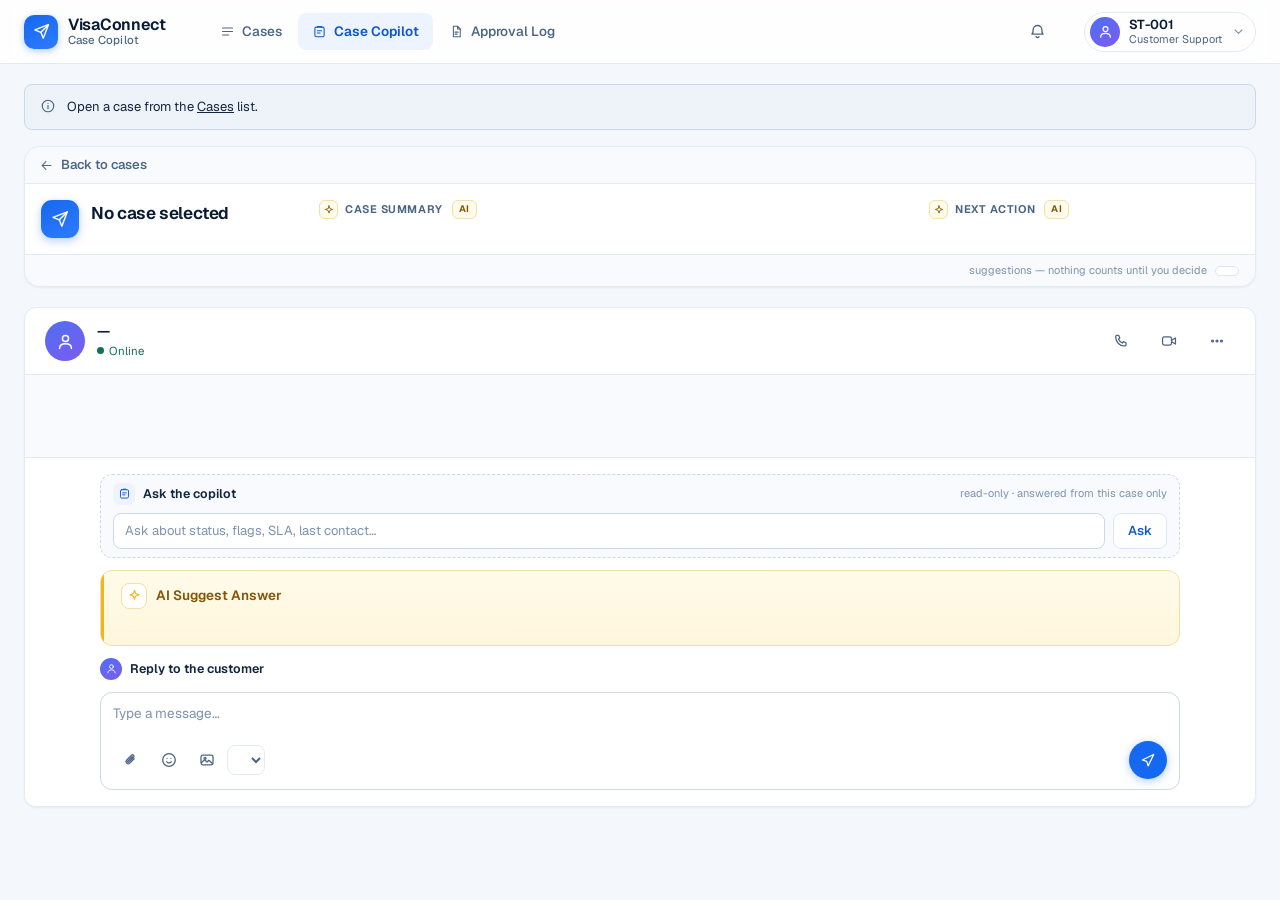
<file: app/case.html>
<!doctype html>
<html lang="en">
<head>
<meta charset="utf-8">
<meta name="viewport" content="width=device-width, initial-scale=1">
<title>Case Copilot · VisaConnect</title>
<meta name="description" content="Work one visa case in one screen: the customer conversation, the AI-suggested reply, and the insights a human should check.">
<link rel="icon" href="data:image/svg+xml,%3Csvg xmlns='http://www.w3.org/2000/svg' viewBox='0 0 24 24'%3E%3Crect width='24' height='24' rx='6' fill='%231568f0'/%3E%3Cpath d='M6 12l12-6-6 12-1.6-6z' fill='none' stroke='white' stroke-width='1.6' stroke-linejoin='round'/%3E%3C/svg%3E">
<link rel="stylesheet" href="styles.css">
</head>
<body>
<a class="skip-link" href="#main">Skip to content</a>
<main class="container wide" id="main">
  <div id="banner"></div>

  <!-- sticky queue bar: work the list without losing your place -->
  <div class="case-bar" id="caseBar" hidden>
    <button class="bar-btn" id="prevCase" type="button" title="Previous case (k)"></button>
    <button class="bar-btn" id="nextCase" type="button" title="Next case (j)"></button>
    <span class="pos" id="casePos">—</span>
    <span class="bar-sep" aria-hidden="true"></span>
    <div class="search bar-jump">
      <label class="sr-only" for="jump">Jump to a case</label>
      <input type="search" id="jump" list="caseIds" placeholder="Jump to case id…" autocomplete="off">
      <datalist id="caseIds"></datalist>
    </div>
    <label class="inline"><input type="checkbox" id="barFlagOnly"> Flagged only</label>
    <div class="spacer"></div>
    <span class="hint bar-hint">k / j for prev / next</span>
  </div>

  <!-- one frame: everything about the case, compact until you open it -->
  <section class="dossier" aria-label="Case information">
    <div class="dos-head">
      <a class="back-link" href="index.html" id="backLink"></a>
      <div class="spacer"></div>
      <div class="dos-sla" id="dosSla"></div>
    </div>

    <div class="dos-main">
      <div class="dos-id" aria-label="Case identity">
        <span class="id-tile" aria-hidden="true" id="idTile"></span>
        <div class="dos-id-text">
          <div class="id-top">
            <span class="id-num" id="cid">—</span>
            <span id="idBadges"></span>
          </div>
          <div class="dos-meta" id="idRows"></div>
        </div>
      </div>

      <!-- AI wrote the summary: blue panel, yellow tag -->
      <div class="dos-block">
        <div class="dos-label">
          <span class="head-tile ai" aria-hidden="true" id="sumIcon"></span>
          Case summary<span class="ai-tag">AI</span>
        </div>
        <p class="dos-text clamp2" id="sumText"></p>
        <div class="hitl-row compact" id="sumActions"></div>
      </div>

      <div class="dos-block">
        <div class="dos-label">
          <span class="head-tile ai" aria-hidden="true" id="recIcon"></span>
          Next action<span class="ai-tag">AI</span>
        </div>
        <p class="dos-text clamp2" id="recText"></p>
        <div class="hitl-row compact" id="recActions"></div>
      </div>
    </div>

    <div class="dos-foot">
      <div class="dos-flags" id="dosFlags"></div>
      <div class="spacer"></div>
      <span class="dos-caveat">suggestions — nothing counts until you decide</span>
      <button class="dos-toggle" id="detailsToggle" type="button" aria-expanded="false" aria-controls="detailsWrap"></button>
    </div>

    <!-- everything that does not fit in the band, in one place, opens downward -->
    <div class="dos-more" id="detailsWrap">
      <div class="dos-more-in">
        <div class="dos-grid">
          <section class="dos-sec">
            <h3>Case fields</h3>
            <div id="detailsPanel"></div>
          </section>
          <section class="dos-sec">
            <h3>Key points to watch</h3>
            <ol class="points" id="watchPoints"></ol>
            <div class="hitl-row" id="watchActions"></div>
          </section>
          <section class="dos-sec">
            <h3>Response time</h3>
            <div class="sla-big" id="slaPct">—</div>
            <div class="sla-cap">against the response target</div>
            <div class="bar"><i id="slaBar" style="width:0%"></i></div>
            <button class="link-btn" id="slaMore" type="button" aria-expanded="false">View details</button>
            <div class="muted" id="slaDetails" hidden style="font-size:12.5px;margin-top:6px"></div>
          </section>
          <section class="dos-sec">
            <h3>Documents</h3>
            <div class="rel-list" id="docList"></div>
          </section>
          <section class="dos-sec">
            <h3>Related records</h3>
            <div class="rel-list" id="relList"></div>
          </section>
        </div>
      </div>
    </div>
  </section>

  <!-- ---------- conversation on the left, the pickup plan on the right ---------- -->
  <div class="case-body" id="caseBody">
  <section class="chat-pane" aria-label="Conversation with the customer">
    <header class="chat-head">
      <span class="avatar" aria-hidden="true" id="custAvatar"></span>
      <div class="chat-who">
        <strong id="chatName">—</strong>
        <span class="online"><i></i>Online</span>
      </div>
      <div class="spacer"></div>
      <button class="icon-btn" type="button" data-demo="Calling" title="Call"></button>
      <button class="icon-btn" type="button" data-demo="Video" title="Video call"></button>
      <button class="icon-btn" type="button" data-demo="More" title="More"></button>
    </header>

    <div class="thread" id="custLog" role="log" aria-live="polite"></div>

    <div class="composer-wrap">
      <!-- read-only assistant: answers about this case, never reaches the customer -->
      <section class="ask-strip" aria-labelledby="chatTitle">
        <div class="ask-head">
          <span class="head-tile" aria-hidden="true" id="askIcon"></span>
          <h2 id="chatTitle">Ask the copilot</h2>
          <span class="ask-hint">read-only · answered from this case only</span>
        </div>
        <div id="chatLog" class="chat-log" hidden></div>
        <div id="chatSuggest" class="chat-suggest"></div>
        <form id="chatForm" class="ask-form">
          <label class="sr-only" for="chatInput">Ask the assistant about this case</label>
          <input id="chatInput" type="search" placeholder="Ask about status, flags, SLA, last contact…" autocomplete="off">
          <button class="btn btn-ask" id="chatSend" type="submit">Ask</button>
        </form>
        <div id="chatStatus" class="sr-only" role="status"></div>
      </section>

      <!-- the AI reply: yellow means a human has not approved it yet -->
      <div class="ai-suggest" id="suggestCard">
        <div class="suggest-head">
          <span class="head-tile" aria-hidden="true" id="suggestIcon"></span>
          <strong>AI Suggest Answer</strong>
          <div class="spacer"></div>
          <span id="confPill"></span>
        </div>
        <div class="suggest-body" id="suggestText"></div>
        <div class="suggest-actions" id="suggestActions"></div>
      </div>

      <div class="reply-label">
        <span class="rl-ico" aria-hidden="true" id="replyIcon"></span>
        <strong id="replyWho">Reply to the customer</strong>
        <span class="hint" id="replyHint"></span>
      </div>

      <form class="composer" id="custForm">
        <label class="sr-only" for="custInput">Write a reply to the customer</label>
        <textarea id="custInput" rows="1" placeholder="Type a message…"></textarea>
        <div class="composer-row">
          <button class="icon-btn" type="button" data-demo="Attachments" title="Attach a file"></button>
          <button class="icon-btn" type="button" data-demo="Emoji" title="Insert emoji"></button>
          <button class="icon-btn" type="button" data-demo="Images" title="Insert image"></button>
          <label class="sr-only" for="custChannel">Reply channel</label>
          <select id="custChannel" title="Channel"></select>
          <div class="spacer"></div>
          <button class="send-btn" id="sendBtn" type="submit" title="Queue reply"></button>
        </div>
      </form>
    </div>
  </section>

  <!-- airport pickup: illustrative plan, real device location or a labelled simulation -->
  <aside class="case-tools" aria-label="Airport pickup">
    <section class="card pickup-card" id="pickupCard" hidden aria-labelledby="pickupTitle">
      <div class="card-head">
        <span class="head-tile" aria-hidden="true" id="pickupIcon"></span>
        <h2 id="pickupTitle">Airport pickup</h2>
        <div class="spacer"></div>
        <span class="loc-chip" id="locChip">location off</span>
      </div>
      <div class="pickup-tools">
        <button class="btn btn-sm" id="locBtn" type="button">Use my location</button>
        <button class="btn btn-sm" id="simBtn" type="button">Simulate walk</button>
      </div>
      <div class="card-body pickup-body">
        <div class="pickup-map" id="pickupMap"></div>
        <div class="pickup-side">
          <div id="pickupSteps"></div>
          <p class="pk-note" id="pickupNote"></p>
        </div>
      </div>
    </section>
  </aside>
  </div>
</main>

<script src="app.js"></script>
<script src="pickup.js"></script>
<script>
renderTopbar("case");

const caseId = new URLSearchParams(location.search).get("case_id");
let CASE = null;
let DRAFT = null;
const decisions = {};            // item key -> "approve" | "edit" | "reject"
const AI_TEXT = {};              // item key -> the AI's original text

/* icons that are injected rather than written in the markup */
$("#backLink").innerHTML = icon("arrowLeft") + "Back to cases";
$("#idTile").innerHTML = icon("plane");
$("#sumIcon").innerHTML = icon("spark");
$("#recIcon").innerHTML = icon("spark");
$("#askIcon").innerHTML = icon("clipboard");
$("#custAvatar").innerHTML = icon("user");
$("#suggestIcon").innerHTML = icon("spark");
$("#sendBtn").innerHTML = icon("send");
$("#replyIcon").innerHTML = icon("user");
$("#pickupIcon").innerHTML = icon("plane");
$("#prevCase").innerHTML = icon("arrowLeft");
$("#nextCase").innerHTML = icon("arrowRight");
$(".bar-jump").insertAdjacentHTML("afterbegin", icon("search"));
$$("[data-demo]").forEach((b) => {
  b.innerHTML = icon(b.dataset.demo === "Calling" ? "phone" : b.dataset.demo === "Video" ? "video"
    : b.dataset.demo === "More" ? "dots" : b.dataset.demo === "Attachments" ? "paperclip"
    : b.dataset.demo === "Emoji" ? "emoji" : "image");
  b.addEventListener("click", () => toast(`${b.dataset.demo} is not part of this demo — nothing was sent.`));
});

const DOC_LABEL = (d) => String(d || "").replace(/_/g, " ");

/* ---------- the band: identity + case summary ---------- */
function renderIdentity(c) {
  $("#cid").textContent = "#" + c.case_id;
  $("#idBadges").innerHTML =
    (c.flag_count ? badge("Needs attention", "warn") : "") +
    (c.has_conflict ? badge("conflict", "bad") : "");
  const rows = [
    `${icon("user")}<span>${esc(c.customer_id)} · ${esc(c.customer_nationality)}</span>`,
    `${icon("plane")}<span>${esc(c.journey_type)} → ${esc(c.destination_country)}</span>`,
  ];
  if (c.transport) {
    rows.push(`${icon("bag")}<span>${esc(c.transport.airport_code)}${c.transport.conflict ? " " + badge("≠ note", "bad") : ""}</span>`);
  }
  rows.push(`${icon("calendar")}<span>${c.days_open} days open · opened ${esc(fmtShort(c.case_created_at))}</span>`);
  $("#idRows").innerHTML = rows.map((h) => `<span class="id-row">${h}</span>`).join("");
}

function pointsHtml(flags) {
  return flags.map((f, i) => `<li>
      <span class="n ${flagKind(f.issue_type)}">${i + 1}</span>
      <span><span class="t">${esc(flagLabel(f.issue_type))}</span>
      <span class="d">${esc(humanizeEvidence(f.issue_type, f.note || f.evidence || ""))}</span></span>
    </li>`).join("");
}

function renderSummary(c, d) {
  $("#sumText").textContent = d.summary || "No summary produced.";
  AI_TEXT.summary = String(d.summary || "");
}

/* the flags at a glance; the full list and its decision live in the expander */
function renderFlagChips(d) {
  const flags = d.flags || [];
  $("#dosFlags").innerHTML = flags.length
    ? flags.map((f) => `<button class="flag-chip" type="button" data-flag="1">${icon("alert")}<span>${esc(flagLabel(f.issue_type))}</span></button>`).join("")
    : `<span class="flag-chip is-clean">${icon("check")}<span>Nothing flagged</span></span>`;
  $$("#dosFlags .flag-chip[data-flag]").forEach((b) => b.addEventListener("click", () => {
    showDetails(true);
    setTimeout(() => $("#watchPoints").scrollIntoView({ behavior: "smooth", block: "center" }), 260);
  }));
}

function renderRelated(c) {
  const contacts = c.contacts || [];
  const received = (c.documents_received || []).length;
  const required = (c.required_documents || []).length;
  const rows = [
    ["message", "Customer Contact History", `${contacts.length} record${contacts.length === 1 ? "" : "s"}`, "thread"],
    ["bag", "Airport Transfer Booking", c.transport ? "1 record" : "none on file", c.transport ? "pickup" : "details"],
    ["file", "Case Documents", `${received} of ${required} received`, "details"],
    ["star", "Reviews", `${(c.reviews || []).length} review${(c.reviews || []).length === 1 ? "" : "s"}`, "details", "warn"],
  ];
  $("#relList").innerHTML = rows.map(([ic, title, sub, target, tone]) =>
    `<button class="rel-row" type="button" data-target="${target}">
      <span class="rel-ico ${tone || ""}" aria-hidden="true">${icon(ic)}</span>
      <span class="rel-text"><strong>${esc(title)}</strong><small>${esc(sub)}</small></span>
      ${icon("chevronRight")}
    </button>`).join("");
  $$("#relList .rel-row").forEach((b) => b.addEventListener("click", () => {
    if (b.dataset.target === "thread") $("#custLog").scrollIntoView({ behavior: "smooth", block: "center" });
    else if (b.dataset.target === "pickup") $("#pickupCard").scrollIntoView({ behavior: "smooth", block: "start" });
    else { showDetails(true); setTimeout(() => $("#detailsPanel").scrollIntoView({ behavior: "smooth", block: "center" }), 260); }
  }));
}

function showDetails(open) {
  const wrap = $("#detailsWrap");
  const btn = $("#detailsToggle");
  wrap.classList.toggle("is-open", open);
  btn.setAttribute("aria-expanded", String(open));
  if (open) {
    btn.innerHTML = `${icon("chevronDown")}Hide case details`;
    wrap.style.maxHeight = wrap.scrollHeight + "px";
    const done = (e) => {
      if (e.propertyName !== "max-height") return;
      wrap.removeEventListener("transitionend", done);
      if (wrap.classList.contains("is-open")) wrap.style.maxHeight = "none";
    };
    wrap.addEventListener("transitionend", done);
  } else {
    const nFields = $("#detailsPanel").querySelectorAll(".field").length;
    const nDocs = (CASE && (CASE.required_documents || []).length) || 0;
    btn.innerHTML =
      `${icon("chevronDown")}See all case details <span class="dos-count">${nFields} fields · ${nDocs} docs</span>`;
    wrap.style.maxHeight = wrap.scrollHeight + "px";  // pin before collapsing
    void wrap.offsetHeight;
    wrap.style.maxHeight = "0px";
  }
  // keep the collapsed panel out of the tab order as well as out of sight
  wrap.inert = !open;
  wrap.setAttribute("aria-hidden", String(!open));
}

function renderDetails(c) {
  const field = (k, v, isList) => {
    const empty = v === "" || v == null || (isList && (!v || v.length === 0));
    const val = isList ? (Array.isArray(v) && v.length ? v.join(", ") : "") : v;
    return `<div class="field"><div class="k">${esc(k)}</div>
      <div class="v ${empty ? "empty" : ""}">${empty ? "blank" : esc(val)}</div></div>`;
  };
  const t = c.transport;
  const received = new Set((c.documents_received || []).map(String));
  $("#detailsPanel").innerHTML =
    `<div class="field-grid">
      ${field("Status", c.current_status)}
      ${field("Owner staff id", c.case_owner_staff_id)}
      ${field("Message language", c.message_language)}
      ${field("Created at", c.case_created_at)}
      ${field("Last customer update", c.last_customer_update_at)}
      ${field("Hours elapsed", c.hours_elapsed)}
      ${field("SLA target (h)", c.sla_target_hours)}
      ${field("Payment status", c.payment_status)}
      ${field("Required documents", c.required_documents, true)}
      ${field("Documents received", c.documents_received, true)}
    </div>
    <div class="divider"></div>
    <div class="field-grid">
      ${field("Itinerary", t ? t.itinerary_value : "")}
      ${field("Internal note", t ? t.internal_note_value : "")}
      ${field("Airport code", t ? t.airport_code : "")}
      ${field("Departure", t ? t.departure_date : "")}
    </div>
    <div class="divider"></div>
    <div class="muted" style="font-size:12.5px">
      ${(c.reviews || []).length
        ? c.reviews.map((r) => `<div style="margin-bottom:6px">${icon("star")} <strong>${r.rating}★</strong>
             <span class="muted">${esc(fmtShort(r.review_at))}</span> — ${esc(r.review_text)}</div>`).join("")
        : "No reviews on file."}
    </div>`;
}

/* ---------- the AI decision rows (approve / edit / reject) ---------- */
function hitl(key, opts) {
  const decided = decisions[key];
  if (decided) {
    const ic = decided === "approve" ? "check" : decided === "edit" ? "pencil" : "x";
    const word = decided === "approve" ? "Approved" : decided === "edit" ? "Edited &amp; saved" : "Rejected";
    return `<span class="decided ${decided}">${icon(ic)}${word} by ${esc(getStaff())}</span>`;
  }
  const btn = (act, cls, [ic, label]) =>
    `<button class="btn ${cls} btn-sm" data-act="${act}" type="button">${icon(ic)}${label}</button>`;
  return btn("approve", "btn-approve", opts.approve) +
    (opts.edit ? btn("edit", "btn-edit", opts.edit) : "") +
    (opts.reject ? btn("reject", "btn-reject", opts.reject) : "") +
    `<div class="spacer"></div><span class="note">${esc(opts.note)}</span>`;
}

const HITL = [
  ["sumActions", "summary", { approve: ["check", "Approve"], edit: ["pencil", "Edit"], reject: ["x", "Reject"], note: "AI wrote this summary — nothing counts until you decide" }],
  ["watchActions", "flags", { approve: ["check", "Acknowledge"], reject: ["x", "Dismiss"], note: "Flagged by the copilot, not by a person" }],
  ["recActions", "recommended_action", { approve: ["check", "Approve"], edit: ["pencil", "Edit"], reject: ["x", "Reject"], note: "Suggestion only" }],
  ["suggestActions", "draft_message", { approve: ["send", "Use this answer"], edit: ["pencil", "Edit"], reject: ["dots", ""], note: "" }],
];

function renderDecisions() {
  for (const [el, item, opts] of HITL) {
    const box = $("#" + el);
    box.dataset.item = item;
    box.innerHTML = hitl(item, opts);
  }
  $$("[data-act]").forEach((b) => b.addEventListener("click", onDecision));
}

async function onDecision(ev) {
  const btn = ev.currentTarget;
  const act = btn.dataset.act;
  const key = btn.closest("[data-item]").dataset.item;
  const aiText = key === "flags" ? JSON.stringify(DRAFT.flags) : String(AI_TEXT[key] ?? "");

  if (act === "approve") {
    if (key === "draft_message") $("#custInput").value = AI_TEXT.draft_message || "";
    await logDecision(key, "approve", aiText, aiText);
    return;
  }
  if (act === "reject") { await logDecision(key, "reject", aiText, null); return; }

  // edit: swap the body for a textarea
  const body = $("#" + ({ summary: "sumText", recommended_action: "recText", draft_message: "suggestText" }[key]));
  const original = body.innerHTML;
  body.classList.add("is-editing");
  body.innerHTML = `<textarea id="editBox" rows="3" style="min-height:0">${esc(aiText)}</textarea>
    <div class="hitl-row">
      <button class="btn btn-primary btn-sm" id="saveEdit" type="button">${icon("check")}Save edit</button>
      <button class="btn btn-sm" id="cancelEdit" type="button">Cancel</button>
    </div>`;
  $("#editBox").focus();
  $("#cancelEdit").addEventListener("click", () => { body.innerHTML = original; body.classList.remove("is-editing"); });
  $("#saveEdit").addEventListener("click", () => {
    const next = $("#editBox").value;
    body.classList.remove("is-editing");
    body.textContent = next;
    AI_TEXT[key] = next;
    logDecision(key, "edit", aiText, next);
  });
}

async function logDecision(key, action, aiText, finalText) {
  try {
    await postApproval({
      case_id: caseId,
      staff_id: getStaff(),
      action,
      ai_output: { item: key, text: aiText },
      final_output: action === "reject" ? { item: key, text: null } : { item: key, text: finalText },
    });
    decisions[key] = action;
    toast(`${key.replace(/_/g, " ")} — ${action}d and logged`);
    renderDecisions();
  } catch (e) {
    toast("Could not log decision: " + e.message);
  }
}

/* ---------- column 3: insights ---------- */
function renderInsights(c, d) {
  $("#watchPoints").innerHTML = d.flags.length
    ? pointsHtml(d.flags)
    : '<li><span class="n">–</span><span class="d">Nothing to watch on this case.</span></li>';

  $("#recText").textContent = d.recommended_action || "No action recommended.";
  AI_TEXT.recommended_action = String(d.recommended_action || "");

  /* SLA leads with the decision — hours over target and when it was due —
     rather than a percentage the reader has to interpret. A case can also run
     past its target without being "breached" (the rule only counts open cases),
     so that state is labelled instead of being rounded into "on time". */
  const contacts = c.contacts || [];
  const late = contacts.filter((x) => !String(x.response_sent_at || "").trim()).length;
  const target = Number(c.sla_target_hours) || 0;
  const elapsed = Number(c.hours_elapsed) || 0;
  const over = Math.round(elapsed - target);
  const started = contacts.map((x) => x.contact_at).filter(Boolean).sort().pop() || c.case_created_at;
  const due = started ? new Date(new Date(started).getTime() + target * 3600 * 1000) : null;

  const state = c.sla_breached ? "breached" : over > 0 ? "over" : "within";
  const tone = state === "breached" ? "bad" : state === "over" ? "warn" : "good";

  $("#slaPct").textContent = over > 0 ? `+${over}h` : `${Math.abs(over)}h`;
  $("#slaPct").className = "sla-big" + (state === "breached" ? " is-bad" : state === "over" ? " is-warn" : "");
  $(".sla-cap").textContent =
    state === "breached" ? `past the ${target}h response target`
    : state === "over" ? `past the ${target}h target — case is not open, so not counted as breached`
    : `left before the ${target}h response target`;
  $("#slaBar").style.width = Math.min(100, target ? Math.round((100 * elapsed) / target) : 0) + "%";
  $("#slaBar").className = state === "within" ? "" : "is-" + tone;

  /* the same reading, condensed into the band so it is visible without opening
     anything: the decision first, then how far through the target we are */
  const pct = Math.min(100, target ? Math.round((100 * elapsed) / target) : 0);
  $("#dosSla").innerHTML =
    `<span class="dos-sla-val is-${state}">${
      state === "breached" ? "SLA breached" : state === "over" ? `+${over}h over` : `${Math.abs(over)}h left`
    }</span><span class="dos-sla-bar"><i class="${state === "within" ? "" : "is-" + tone}" style="width:${pct}%"></i></span>`;
  $("#dosSla").title = `${elapsed}h elapsed against the ${target}h response target`;

  $("#slaDetails").innerHTML =
    (due && !isNaN(due) ? `Response was due <strong>${esc(fmtDay(due.toISOString()))}</strong>.<br>` : "") +
    `${elapsed}h elapsed against a ${target}h response target ` +
    badge(state === "breached" ? "breached" : state === "over" ? "over target, not breached" : "within target", tone) +
    `<br>${late} of ${contacts.length} customer contact${contacts.length === 1 ? "" : "s"} have no reply logged.`;

  const received = new Set((c.documents_received || []).map(String));
  $("#docList").innerHTML = (c.required_documents || []).length
    ? c.required_documents.map((doc) =>
        `<div class="rel-row" style="cursor:default">
          <span class="rel-ico ${received.has(String(doc)) ? "" : "warn"}" aria-hidden="true">${icon("file")}</span>
          <span class="rel-text"><strong>${esc(DOC_LABEL(doc))}</strong>
          <small>${received.has(String(doc)) ? "Received" : "Missing"}</small></span>
        </div>`).join("")
    : '<div class="muted" style="padding:10px;font-size:12.5px">No documents required.</div>';
}

/* ---------- column 2: the thread ---------- */
function renderThread(thread) {
  const log = $("#custLog");
  if (!thread || !thread.length) {
    log.innerHTML = '<div class="chat-empty">No conversation recorded for this case.</div>';
    return;
  }
  let lastDay = "";
  log.innerHTML = thread.map((m) => {
    const day = m.ts ? fmtShort(m.ts) : "";
    const chip = day && day !== lastDay ? (lastDay = day, `<div class="day-chip">${esc(fmtDay(m.ts))}</div>`) : "";
    if (m.kind === "system") {
      return chip + `<div class="msg system"><span class="sysline">— ${esc(m.text)} · ${esc(fmtDate(m.ts))} —</span></div>`;
    }
    const outgoing = m.kind === "staff";
    const meta = [m.channel, fmtDate(m.ts), outgoing ? "queued locally — not sent" : ""].filter(Boolean).join(" · ");
    return chip + `<div class="msg ${outgoing ? "staff" : "customer"}">
        <span class="avatar" aria-hidden="true">${icon("user")}</span>
        <div class="col">
          <div class="bubble">${esc(m.text)}</div>
          <div class="meta">${esc(meta)}</div>
        </div>
      </div>`;
  }).join("");
  log.scrollTop = log.scrollHeight;
}

const CHANNELS = ["Phone", "Email", "Web chat", "LINE", "Office visit"];

async function loadThread() {
  const res = await fetch(`/cases/${encodeURIComponent(caseId)}/customer-messages`);
  if (!res.ok) throw new Error("conversation unavailable (" + res.status + ")");
  const data = await res.json();
  renderThread(data.thread);
}

function initComposer() {
  const sel = $("#custChannel");
  sel.innerHTML = CHANNELS.map((c) => `<option>${esc(c)}</option>`).join("");
  const last = (CASE.contacts || []).slice(-1)[0];
  if (last && last.channel && CHANNELS.includes(last.channel)) sel.value = last.channel;

  const input = $("#custInput");
  input.addEventListener("keydown", (e) => {
    if (e.key === "Enter" && !e.shiftKey) { e.preventDefault(); $("#custForm").requestSubmit(); }
  });

  $("#custForm").addEventListener("submit", async (e) => {
    e.preventDefault();
    const text = input.value.trim();
    if (!text) return;
    const channel = sel.value;
    input.value = "";
    try {
      const res = await fetch(`/cases/${encodeURIComponent(caseId)}/customer-messages`, {
        method: "POST",
        headers: { "Content-Type": "application/json" },
        body: JSON.stringify({ text, channel, staff_id: getStaff() }),
      });
      if (!res.ok) throw new Error("could not queue reply (" + res.status + ")");
      const data = await res.json();
      renderThread(data.thread);
      toast("Reply queued locally — nothing was transmitted");
    } catch (err) {
      toast("Could not queue reply: " + err.message);
    }
  });

  loadThread().catch((err) => {
    $("#custLog").innerHTML = `<div class="chat-empty">${esc(err.message)}</div>`;
  });
}

/* ---------- the read-only case assistant ---------- */
const CHAT = [];
const SUGGESTIONS = [
  "What's the current status?",
  "Any flags or problems?",
  "Is the SLA breached?",
  "What was the last contact and channel?",
  "Who owns this case?",
];

function renderSuggestions() {
  $("#chatSuggest").innerHTML = SUGGESTIONS
    .map((s) => `<button type="button" class="chip" data-q="${esc(s)}">${esc(s)}</button>`).join("");
  $$("#chatSuggest .chip").forEach((b) =>
    b.addEventListener("click", () => { $("#chatInput").value = b.dataset.q; $("#chatInput").focus(); }));
}

function renderChat() {
  const log = $("#chatLog");
  log.hidden = CHAT.length === 0;
  if (!CHAT.length) { log.innerHTML = ""; return; }
  log.innerHTML = CHAT.map((m) =>
    `<div class="msg ${m.role}"><div class="bubble">${esc(m.content)}</div></div>`).join("");
  log.scrollTop = log.scrollHeight;
}

async function sendChat(text) {
  const message = String(text || "").trim();
  if (!message) return;
  CHAT.push({ role: "user", content: message });
  CHAT.push({ role: "assistant", content: "…" });
  $("#chatInput").value = "";
  $("#chatSend").disabled = true;
  renderChat();
  const history = CHAT.slice(0, -2).slice(-8);
  try {
    const res = await fetch(`/cases/${encodeURIComponent(caseId)}/chat`, {
      method: "POST",
      headers: { "Content-Type": "application/json" },
      body: JSON.stringify({ message, history }),
    });
    if (!res.ok) throw new Error("assistant unavailable (" + res.status + ")");
    const data = await res.json();
    CHAT[CHAT.length - 1] = { role: "assistant", content: data.reply };
    $("#chatStatus").textContent = data.reply;
  } catch (e) {
    CHAT[CHAT.length - 1] = { role: "assistant", content: "Could not reach the assistant: " + e.message };
  } finally {
    $("#chatSend").disabled = false;
    renderChat();
  }
}

function initChat() {
  renderSuggestions();
  renderChat();
  $("#chatForm").addEventListener("submit", (e) => { e.preventDefault(); sendChat($("#chatInput").value); });
  $("#chatInput").addEventListener("keydown", (e) => {
    if (e.key === "Enter" && !e.shiftKey) { e.preventDefault(); sendChat($("#chatInput").value); }
  });
}

/* ---------- the queue bar: work the whole queue from here ---------- */
let QUEUE_ALL = [];
let barFlagOnly = new URLSearchParams(location.search).get("filter") === "flagged";

function queueIds() {
  const list = barFlagOnly ? QUEUE_ALL.filter((c) => c.flag_count) : QUEUE_ALL;
  return list.map((c) => c.case_id).sort();
}

function goToCase(offset) {
  const ids = queueIds();
  const i = ids.indexOf(caseId);
  const j = i < 0 ? 0 : i + offset;
  if (j < 0 || j >= ids.length) return;
  location.href = `case.html?case_id=${encodeURIComponent(ids[j])}${barFlagOnly ? "&filter=flagged" : ""}`;
}

function renderQueueBar() {
  const ids = queueIds();
  const i = ids.indexOf(caseId);
  $("#casePos").textContent = i >= 0 ? `${i + 1} of ${ids.length}` : `${ids.length} cases`;
  $("#prevCase").disabled = i <= 0;
  $("#nextCase").disabled = i < 0 ? ids.length === 0 : i >= ids.length - 1;
}

function initQueueBar() {
  $("#caseBar").hidden = false;
  $("#caseIds").innerHTML = QUEUE_ALL.map((c) =>
    `<option value="${esc(c.case_id)}">${esc(c.customer_id)}${c.current_status ? " · " + esc(c.current_status) : ""}</option>`).join("");
  $("#barFlagOnly").checked = barFlagOnly;

  $("#barFlagOnly").addEventListener("change", (e) => {
    barFlagOnly = e.target.checked;
    const url = new URL(location.href);
    if (barFlagOnly) url.searchParams.set("filter", "flagged");
    else url.searchParams.delete("filter");
    history.replaceState(null, "", url);
    renderQueueBar();
  });
  $("#prevCase").addEventListener("click", () => goToCase(-1));
  $("#nextCase").addEventListener("click", () => goToCase(1));

  $("#jump").addEventListener("change", () => {
    const want = $("#jump").value.trim().toUpperCase();
    if (!want) return;
    const hit = QUEUE_ALL.find((c) =>
      String(c.case_id).toUpperCase() === want || String(c.customer_id).toUpperCase() === want);
    if (!hit) { toast("No case has the id " + $("#jump").value.trim()); return; }
    location.href = `case.html?case_id=${encodeURIComponent(hit.case_id)}${barFlagOnly ? "&filter=flagged" : ""}`;
  });

  document.addEventListener("keydown", (e) => {
    if (e.metaKey || e.ctrlKey || e.altKey) return;
    const t = e.target;
    if (t && (/^(INPUT|TEXTAREA|SELECT)$/.test(t.tagName) || t.isContentEditable)) return;
    if (e.key === "j" || e.key === "]") { e.preventDefault(); goToCase(1); }
    else if (e.key === "k" || e.key === "[") { e.preventDefault(); goToCase(-1); }
  });

  renderQueueBar();
}

/* ---------- boot ---------- */
async function init() {
  if (!caseId) { $("#cid").textContent = "No case selected"; $("#banner").innerHTML = `<div class="banner banner-info">${icon("info")}<div>Open a case from the <a href="index.html" style="text-decoration:underline">Cases</a> list.</div></div>`; return; }

  let cases = [];
  try {
    cases = await getCases();
  } catch (e) {
    $("#banner").innerHTML = `<div class="banner banner-warn">${icon("alert")}<div>Could not load cases — start the app with <code>python server.py</code>.</div></div>`;
    return;
  }
  setBellCount(cases.filter((c) => c.flag_count).length);

  CASE = cases.find((c) => c.case_id === caseId);
  if (!CASE) {
    $("#banner").innerHTML = `<div class="banner banner-warn">${icon("alert")}<div>Unknown case ${esc(caseId)}.</div></div>`;
    return;
  }

  QUEUE_ALL = cases;
  initQueueBar();

  DRAFT = CASE.draft;
  $("#chatName").textContent = CASE.customer_id;
  $("#replyWho").textContent = `Reply to ${CASE.customer_id}`;
  $("#replyHint").textContent = "queued locally — nothing is transmitted";

  renderIdentity(CASE);
  renderSummary(CASE, DRAFT);
  renderDetails(CASE);
  renderRelated(CASE);
  renderInsights(CASE, DRAFT);
  renderFlagChips(DRAFT);
  renderDecisions();

  $("#detailsToggle").addEventListener("click", () =>
    showDetails(!$("#detailsWrap").classList.contains("is-open")));
  showDetails(false);

  $("#slaMore").addEventListener("click", () => {
    const open = $("#slaDetails").hidden;
    $("#slaDetails").hidden = !open;
    $("#slaMore").setAttribute("aria-expanded", String(open));
    $("#slaMore").textContent = open ? "Hide details" : "View details";
  });

  initComposer();
  initChat();

  $("#caseBody").classList.toggle("has-tools", Boolean(CASE.transport));
  if (CASE.transport) {
    $("#pickupCard").hidden = false;
    mountPickup(CASE, {
      map: $("#pickupMap"),
      steps: $("#pickupSteps"),
      note: $("#pickupNote"),
      chip: $("#locChip"),
      locBtn: $("#locBtn"),
      simBtn: $("#simBtn"),
    });
  }

  // live regenerate + validator status on the AI reply card
  const live = await getDraft(caseId).catch(() => null);
  if (live && live.draft) {
    DRAFT = live.draft;
    const v = live.validator || {};
    $("#confPill").innerHTML = (v.ok ? badge("validator passed", "good", true) : badge("regenerated after rule check", "warn", true)) + " " +
      badge(`${DRAFT.confidence_overall || "unknown"} confidence`, "neutral");
  }

  if (DRAFT.insufficient_information) {
    $("#banner").innerHTML = `<div class="banner banner-info">${icon("info")}<div><strong>Insufficient information.</strong>
      Required fields are missing, so the copilot is not recommending an action. It says so rather than guessing.</div></div>`;
  } else if (CASE.has_conflict) {
    $("#banner").innerHTML = `<div class="banner banner-warn">${icon("alert")}<div><strong>Transport conflict detected.</strong>
      The copilot will ask the customer to confirm the airport and will not state either value as correct.</div></div>`;
  }

  renderSummary(CASE, DRAFT);
  AI_TEXT.draft_message = String(DRAFT.draft_message || "");
  $("#suggestText").textContent = DRAFT.draft_message || "No draft produced — insufficient information.";
  renderDecisions();
}
init();
</script>
</body>
</html>
</file>
<file: app/styles.css>
/* ==========================================================================
   VisaConnect Case Copilot — design system
   Palette: white + soft blue surfaces, navy type, bright blue actions.
   Yellow is reserved for one meaning only: content the AI produced that a
   human has not approved yet. Nothing else on the page is yellow.
   ========================================================================== */

@font-face {
  font-family: "Geist";
  src: url("fonts/geist-latin-wght-normal.woff2") format("woff2-variations");
  font-weight: 100 900;
  font-style: normal;
  font-display: swap;
}
@font-face {
  font-family: "Geist Mono";
  src: url("fonts/geist-mono-latin-wght-normal.woff2") format("woff2-variations");
  font-weight: 100 900;
  font-style: normal;
  font-display: swap;
}

:root {
  /* surfaces */
  --bg: #f4f7fb;
  --surface: #ffffff;
  --surface-2: #f8fafd;
  --surface-3: #eef3f9;

  /* navy type ramp */
  --navy-900: #0a1c33;
  --navy-800: #12263f;
  --ink: #1b2f49;
  --muted: #4c6584;
  --faint: #7e93ad;

  /* hairlines */
  --border: #e3eaf3;
  --border-strong: #ccd9e9;

  /* bright blue = the single action colour */
  --primary: #1568f0;
  --primary-600: #0f57cf;
  --primary-050: #eef4ff;
  --primary-100: #d8e7ff;
  --on-primary: #ffffff;

  /* AI surfaces — the only yellow in the system */
  --ai-bg: #fffbea;
  --ai-bg-2: #fff7dc;
  --ai-border: #f2e0a8;
  --ai-rail: #efb420;
  --ai-ink: #85560a;

  /* caution — distinct from the AI yellow */
  --caution-bg: #fff3e8;
  --caution-border: #f8d9bd;
  --caution-ink: #a2430a;

  /* semantic */
  --good: #0d7355;
  --good-bg: #ecfaf4;
  --good-border: #b6e6d3;
  --bad: #bd2b2b;
  --bad-bg: #fdf1f0;
  --bad-border: #f3cec9;

  /* shape */
  --r-xs: 6px;
  --r-sm: 8px;
  --r-md: 12px;
  --r-lg: 16px;
  --r-pill: 999px;

  /* elevation — tinted navy, one light source (top) */
  --sh-1: 0 1px 2px rgba(13, 42, 74, .06);
  --sh-2: 0 1px 2px rgba(13, 42, 74, .05), 0 10px 24px -16px rgba(13, 42, 74, .25);
  --sh-3: 0 18px 44px -24px rgba(13, 42, 74, .34);

  /* rhythm */
  --s1: 4px;  --s2: 8px;  --s3: 12px; --s4: 16px;
  --s5: 20px; --s6: 24px; --s8: 32px; --s10: 40px;

  --z-nav: 20; --z-pop: 40; --z-toast: 60;

  --ease: cubic-bezier(.2, .7, .3, 1);
  --dur: 180ms;

  --font: "Geist", "Segoe UI Variable Text", "Segoe UI", system-ui, -apple-system,
          "Leelawadee UI", Tahoma, sans-serif;
  --mono: "Geist Mono", ui-monospace, "Cascadia Mono", Consolas, monospace;
}

* { box-sizing: border-box; }

html { scroll-behavior: smooth; }

body {
  margin: 0;
  min-height: 100dvh;
  background: var(--bg);
  color: var(--ink);
  font-family: var(--font);
  font-size: 14px;
  line-height: 1.55;
  font-optical-sizing: auto;
  -webkit-font-smoothing: antialiased;
  text-rendering: optimizeLegibility;
}

a { color: inherit; text-decoration: none; }
h1, h2, h3, h4 { text-wrap: balance; }
p { text-wrap: pretty; }

.sr-only {
  position: absolute; width: 1px; height: 1px; padding: 0; margin: -1px;
  overflow: hidden; clip: rect(0 0 0 0); white-space: nowrap; border: 0;
}

.skip-link {
  position: absolute; left: 12px; top: -60px; z-index: var(--z-toast);
  background: var(--navy-900); color: #fff; padding: 10px 16px;
  border-radius: var(--r-sm); font-weight: 600; transition: top var(--dur) var(--ease);
}
.skip-link:focus { top: 12px; }

:focus-visible {
  outline: 2px solid var(--primary);
  outline-offset: 2px;
  border-radius: var(--r-xs);
}

svg.ico {
  width: 16px; height: 16px; flex: none;
  display: inline-block; vertical-align: -0.15em;
}

[hidden] { display: none !important; }

/* ============================ app frame ================================== */

.topbar {
  position: sticky; top: 0; z-index: var(--z-nav);
  display: flex; align-items: center; gap: var(--s5);
  height: 64px; padding: 0 var(--s6);
  background: rgba(255, 255, 255, .88);
  backdrop-filter: saturate(150%) blur(10px);
  border-bottom: 1px solid var(--border);
}

.brand { display: flex; align-items: center; gap: 10px; }
.brand .mark {
  width: 34px; height: 34px; border-radius: 10px;
  background: linear-gradient(150deg, var(--primary), #2f7bff); color: #fff;
  display: grid; place-items: center;
  box-shadow: 0 2px 7px rgba(21, 104, 240, .32);
}
.brand .mark svg { width: 19px; height: 19px; }
.brand .name { font-weight: 640; letter-spacing: -.018em; color: var(--navy-900); font-size: 16px; line-height: 1.1; }
.brand small { display: block; font-weight: 480; font-size: 11.5px; color: var(--muted); letter-spacing: .005em; }

.nav { display: flex; gap: 2px; margin-left: var(--s5); }
.nav a {
  display: inline-flex; align-items: center; gap: 7px;
  padding: 8px 14px; border-radius: var(--r-sm); font-weight: 540; font-size: 13.5px;
  color: var(--muted); transition: background var(--dur) var(--ease), color var(--dur) var(--ease);
}
.nav a svg.ico { width: 15px; height: 15px; }
.nav a:hover { background: var(--surface-3); color: var(--navy-900); }
.nav a.active { background: var(--primary-050); color: var(--primary-600); font-weight: 620; }

.topbar .spacer { flex: 1; }

/* notification bell */
.bell {
  position: relative; width: 38px; height: 38px; flex: none; cursor: pointer;
  display: grid; place-items: center; font: inherit;
  background: transparent; border: 1px solid transparent; border-radius: var(--r-sm);
  color: var(--muted);
  transition: background var(--dur) var(--ease), color var(--dur) var(--ease);
}
.bell svg { width: 19px; height: 19px; }
.bell:hover { background: var(--surface-3); color: var(--navy-900); }
.bell-count {
  position: absolute; top: 2px; right: 1px; min-width: 17px; height: 17px; padding: 0 4px;
  border-radius: var(--r-pill); background: var(--bad); color: #fff;
  font-size: 10.5px; font-weight: 700; line-height: 17px; text-align: center;
  box-shadow: 0 0 0 2px var(--surface);
}

/* signed-in user */
.whoami {
  position: relative; display: flex; align-items: center; gap: 9px;
  padding: 4px 9px 4px 5px; margin-left: var(--s2);
  border: 1px solid var(--border); border-radius: var(--r-pill);
  transition: background var(--dur) var(--ease), border-color var(--dur) var(--ease);
}
.whoami:hover { background: var(--surface-2); border-color: var(--border-strong); }
.whoami .avatar {
  width: 30px; height: 30px; border-radius: 50%; flex: none;
  display: grid; place-items: center; color: #fff;
  background: linear-gradient(150deg, #4f6ef2, #7b5cf0);
}
.whoami .avatar svg { width: 17px; height: 17px; }
.whoami .who-text { display: flex; flex-direction: column; line-height: 1.15; }
.whoami .who-text strong { font-size: 13px; font-weight: 620; color: var(--navy-900); }
.whoami .who-text small { font-size: 11px; color: var(--muted); }
.whoami .who-chev { display: grid; place-items: center; color: var(--faint); }
.whoami .who-chev svg { width: 15px; height: 15px; }
/* the real control sits invisibly over the chip so the whole chip opens it */
.whoami select {
  position: absolute; inset: 0; width: 100%; height: 100%;
  opacity: 0; cursor: pointer; font: inherit; border: 0;
}

/* ============================== layout ================================== */

.container { max-width: 1440px; margin: 0 auto; padding: var(--s6) var(--s6) var(--s10); }

.page-head { display: flex; align-items: flex-end; gap: var(--s4); margin-bottom: var(--s5); }
.page-head h1 {
  font-size: 22px; line-height: 1.2; margin: 0; font-weight: 620;
  letter-spacing: -.025em; color: var(--navy-900);
}
.page-head p { margin: 3px 0 0; color: var(--muted); font-size: 13.5px; max-width: 68ch; }
.spacer { flex: 1; }

/* the case console: case side · conversation · AI insights */
.container.wide { max-width: 1720px; padding: var(--s5) var(--s6) var(--s8); }

/* sticky queue bar — work the list without losing your place */
.case-bar {
  position: sticky; top: 72px; z-index: 15;
  display: flex; align-items: center; gap: var(--s3);
  padding: 8px var(--s4); margin-bottom: var(--s4);
  background: rgba(255, 255, 255, .93);
  backdrop-filter: saturate(150%) blur(10px);
  border: 1px solid var(--border); border-radius: var(--r-md);
  box-shadow: var(--sh-1);
}
.case-bar .bar-btn {
  width: 34px; height: 34px; flex: none; cursor: pointer; font: inherit;
  display: grid; place-items: center; border-radius: var(--r-sm);
  background: var(--surface); border: 1px solid var(--border-strong); color: var(--navy-800);
  transition: background var(--dur) var(--ease), border-color var(--dur) var(--ease);
}
.case-bar .bar-btn svg { width: 16px; height: 16px; }
.case-bar .bar-btn:hover:not(:disabled) { background: var(--primary-050); border-color: var(--primary); color: var(--primary-600); }
.case-bar .bar-btn:disabled { opacity: .4; cursor: not-allowed; }
.case-bar .pos {
  font-family: var(--mono); font-size: 12px; color: var(--muted);
  white-space: nowrap; font-variant-numeric: tabular-nums;
}
.case-bar .bar-sep { width: 1px; height: 22px; background: var(--border); flex: none; }
.case-bar .bar-jump { min-width: 220px; }
.case-bar .bar-jump input { height: 34px; padding-top: 2px; padding-bottom: 2px; }
.case-bar .bar-hint { white-space: nowrap; }
@media (max-width: 900px) {
  .case-bar { flex-wrap: wrap; top: 68px; }
  .case-bar .bar-hint { display: none; }
  .case-bar .bar-jump { min-width: 0; flex: 1; }
}

/* ========================= the case dossier ============================= */
/* Everything about the case lives in one frame above the conversation:
   identity, the two AI suggestions, SLA and the flags. It stays compact on
   purpose; anything longer opens downward from the footer toggle. */
.dossier {
  background: var(--surface);
  border: 1px solid var(--border);
  border-radius: var(--r-lg);
  box-shadow: var(--sh-1);
  overflow: hidden;
}
.dos-head {
  display: flex; align-items: center; gap: var(--s3);
  padding: 6px var(--s4) 6px 10px;
  border-bottom: 1px solid var(--border);
  background: var(--surface-2);
}
.dos-head .back-link { padding-left: 4px; }

.dos-sla { display: flex; align-items: center; gap: 9px; }
.dos-sla-val {
  font-size: 12px; font-weight: 640; font-variant-numeric: tabular-nums;
  color: var(--good); background: var(--good-bg); border: 1px solid var(--good-border);
  padding: 2px 9px; border-radius: var(--r-pill); white-space: nowrap;
}
.dos-sla-val.is-over { color: var(--caution-ink); background: var(--caution-bg); border-color: var(--caution-border); }
.dos-sla-val.is-breached { color: var(--bad); background: var(--bad-bg); border-color: var(--bad-border); }
.dos-sla-bar { width: 76px; height: 4px; border-radius: 2px; background: var(--surface-3); overflow: hidden; }
.dos-sla-bar > i { display: block; height: 100%; border-radius: 2px; background: var(--primary); }
.dos-sla-bar > i.is-warn { background: linear-gradient(90deg, #f5c34a, #ef8a1f); }
.dos-sla-bar > i.is-bad { background: linear-gradient(90deg, #ef8a1f, var(--bad)); }

.dos-main {
  display: grid;
  grid-template-columns: minmax(0, 258px) minmax(0, 1fr) minmax(0, 310px);
  gap: var(--s5);
  padding: var(--s4);
  align-items: start;
}
.dos-id { display: flex; gap: var(--s3); align-items: flex-start; min-width: 0; }
.dos-id .id-tile { width: 38px; height: 38px; border-radius: 11px; }
.dos-id .id-tile svg { width: 20px; height: 20px; }
.dos-id-text { min-width: 0; }
.dos-id .id-top { gap: 8px; row-gap: 4px; }
.dos-id .id-num { font-size: 17px; }
.dos-meta { display: flex; flex-wrap: wrap; align-items: center; gap: 2px 12px; margin-top: 5px; }
.dos-meta .id-row { font-size: 12px; gap: 5px; color: var(--muted); }
.dos-meta .id-row svg { width: 13px; height: 13px; }

.dos-block { min-width: 0; }
.dos-label {
  display: flex; align-items: center; gap: 7px;
  font-size: 11px; font-weight: 660; letter-spacing: .05em; text-transform: uppercase;
  color: var(--muted);
}
.dos-label .head-tile {
  width: 19px; height: 19px; border-radius: 6px; flex: none;
  display: grid; place-items: center;
  background: var(--ai-bg); color: var(--ai-ink); border: 1px solid var(--ai-border);
}
.dos-label .head-tile svg { width: 12px; height: 12px; }
.dos-label .ai-tag { margin-left: 2px; }

.dos-text { margin: 6px 0 0; font-size: 13px; line-height: 1.5; color: var(--navy-800); }
.clamp2 {
  display: -webkit-box; -webkit-line-clamp: 2; -webkit-box-orient: vertical; overflow: hidden;
}
/* editing swaps the clamped paragraph for a textarea — let it grow */
.dos-text.is-editing { display: block; overflow: visible; }
.dos-text textarea { margin: 0 0 8px; min-height: 0; }

.hitl-row.compact { margin-top: 8px; gap: 6px; }
.hitl-row.compact .note { display: none; }
.hitl-row.compact .btn { padding: 4px 9px; font-size: 12px; }
.hitl-row.compact .btn svg { width: 12.5px; height: 12.5px; }
.hitl-row.compact .decided { font-size: 12px; }

.dos-foot {
  display: flex; align-items: center; gap: var(--s2); flex-wrap: wrap;
  padding: 7px var(--s4);
  border-top: 1px solid var(--border);
  background: var(--surface-2);
}
.dos-flags { display: flex; flex-wrap: wrap; gap: 6px; }
.flag-chip {
  display: inline-flex; align-items: center; gap: 6px; font: inherit;
  font-size: 11.5px; font-weight: 580; cursor: pointer;
  padding: 3px 9px; border-radius: var(--r-pill);
  color: var(--caution-ink); background: var(--caution-bg);
  border: 1px solid var(--caution-border);
  transition: border-color var(--dur) var(--ease), background var(--dur) var(--ease);
}
.flag-chip svg { width: 13px; height: 13px; flex: none; }
.flag-chip:hover { border-color: var(--caution-ink); }
.flag-chip.is-clean {
  color: var(--muted); background: var(--surface); border-color: var(--border);
  cursor: default;
}
.flag-chip.is-clean svg { color: var(--good); }
.dos-caveat { font-size: 11px; color: var(--faint); }

.dos-toggle {
  display: inline-flex; align-items: center; gap: 6px; font: inherit;
  font-size: 12px; font-weight: 600; cursor: pointer;
  color: var(--primary-600); background: var(--surface);
  border: 1px solid var(--primary-100); border-radius: var(--r-pill);
  padding: 4px 11px;
  transition: background var(--dur) var(--ease), border-color var(--dur) var(--ease);
}
.dos-toggle svg { width: 14px; height: 14px; transition: transform var(--dur) var(--ease); }
.dos-toggle:hover { background: var(--primary-050); border-color: var(--primary); }
.dos-toggle[aria-expanded="true"] svg { transform: rotate(180deg); }
.dos-count { font-weight: 500; color: var(--muted); font-variant-numeric: tabular-nums; }

/* the expander: 0 → the panel's own height, measured once when it opens */
.dos-more { max-height: 0; overflow: hidden; transition: max-height 240ms var(--ease); }
.dos-more-in { min-height: 0; }
/* the sections flow into two columns so a tall one does not leave a hole
   under its neighbour the way equal grid rows would */
.dos-grid {
  column-count: 2; column-gap: var(--s5);
  padding: var(--s4);
  border-top: 1px solid var(--border);
}
.dos-sec { min-width: 0; break-inside: avoid; margin: 0 0 var(--s5); }
.dos-sec:last-child { margin-bottom: 0; }
.dos-sec h3 {
  margin: 0 0 9px; font-size: 10.5px; font-weight: 660;
  letter-spacing: .07em; text-transform: uppercase; color: var(--faint);
}
.dos-sec .points { margin-top: 0; }
.dos-sec .rel-list {
  padding: var(--s1);
  border: 1px solid var(--border); border-radius: var(--r-sm);
}
.dos-sec .field { padding: 8px 11px; }

/* ------------------ conversation left, pickup plan right ----------------- */
.case-body {
  display: grid; grid-template-columns: minmax(0, 1fr);
  gap: var(--s5); margin-top: var(--s5); align-items: start;
}
.case-body.has-tools { grid-template-columns: minmax(0, 1fr) 400px; }
.case-tools { display: flex; flex-direction: column; gap: var(--s4); min-width: 0; }

@media (max-width: 1400px) {
  .case-body.has-tools { grid-template-columns: minmax(0, 1fr) 368px; }
}
@media (max-width: 1180px) {
  .case-body.has-tools { grid-template-columns: minmax(0, 1fr); }
  .dos-main { grid-template-columns: minmax(0, 1fr) minmax(0, 1fr); }
  .dos-id { grid-column: 1 / -1; }
}
@media (max-width: 900px) {
  .dos-main { grid-template-columns: minmax(0, 1fr); gap: var(--s4); }
  .dos-grid { column-count: 1; }
  .container { padding: var(--s5) var(--s4) var(--s8); }
}

/* ============================== panels ================================== */

.card {
  background: var(--surface);
  border: 1px solid var(--border);
  border-radius: var(--r-md);
  box-shadow: var(--sh-1);
}
.card + .card { margin-top: 0; }

.card-head {
  display: flex; align-items: center; gap: var(--s3);
  padding: 13px var(--s4); border-bottom: 1px solid var(--border);
}
.card-head h2 {
  margin: 0; font-size: 13.5px; font-weight: 600;
  letter-spacing: -.01em; color: var(--navy-800);
}
.card-head .hint { font-size: 11.5px; color: var(--faint); }
.card-head svg.head-ico { width: 16px; height: 16px; color: var(--faint); flex: none; }
.card-body { padding: var(--s4); }
.card-body.tight { padding: var(--s2); }
.card-body.flush { padding: 0; }

/* ============================== buttons ================================= */

.btn {
  display: inline-flex; align-items: center; justify-content: center; gap: 7px;
  font: inherit; font-size: 13px; font-weight: 560; cursor: pointer;
  border: 1px solid var(--border-strong); background: var(--surface); color: var(--navy-800);
  padding: 8px 14px; border-radius: var(--r-sm);
  transition: background var(--dur) var(--ease), border-color var(--dur) var(--ease),
              box-shadow var(--dur) var(--ease), transform 90ms var(--ease);
}
.btn svg { width: 15px; height: 15px; flex: none; }
.btn:hover { background: var(--surface-2); border-color: var(--faint); }
.btn:active { transform: translateY(1px); }
.btn:disabled { opacity: .5; cursor: not-allowed; transform: none; }

.btn-primary {
  background: var(--primary); border-color: var(--primary); color: var(--on-primary);
  box-shadow: 0 1px 2px rgba(21, 104, 240, .28);
}
.btn-primary:hover { background: var(--primary-600); border-color: var(--primary-600); }

.btn-approve { background: var(--good); border-color: var(--good); color: #fff; }
.btn-approve:hover { background: #0a5f46; border-color: #0a5f46; }

.btn-edit { border-color: var(--primary-100); color: var(--primary-600); background: var(--primary-050); }
.btn-edit:hover { background: var(--primary-100); border-color: var(--primary); }

.btn-reject { border-color: var(--bad-border); color: var(--bad); background: var(--surface); }
.btn-reject:hover { background: var(--bad-bg); border-color: var(--bad); }

.btn-ghost { border-color: transparent; background: transparent; color: var(--muted); }
.btn-ghost:hover { background: var(--surface-3); color: var(--navy-900); border-color: transparent; }

.btn-sm { padding: 5px 10px; font-size: 12.5px; border-radius: var(--r-xs); }
.btn-sm svg { width: 13.5px; height: 13.5px; }

/* ============================== forms =================================== */

input[type="text"], input[type="search"], select, textarea {
  font: inherit; font-size: 13.5px; color: var(--ink); background: var(--surface);
  border: 1px solid var(--border-strong); border-radius: var(--r-sm);
  padding: 8px 11px; transition: border-color var(--dur) var(--ease), box-shadow var(--dur) var(--ease);
}
input::placeholder, textarea::placeholder { color: var(--faint); }
input:hover, select:hover, textarea:hover { border-color: var(--faint); }
input:focus, select:focus, textarea:focus {
  outline: none; border-color: var(--primary);
  box-shadow: 0 0 0 3px var(--primary-100);
}
textarea { width: 100%; resize: vertical; min-height: 92px; font-size: 13.5px; line-height: 1.55; }

.search { position: relative; display: flex; align-items: center; }
.search svg { position: absolute; left: 11px; width: 15px; height: 15px; color: var(--faint); pointer-events: none; }
.search input { padding-left: 34px; width: 100%; }

label.inline {
  display: inline-flex; align-items: center; gap: 7px;
  color: var(--muted); font-size: 13px; cursor: pointer;
}
label.inline input[type="checkbox"] { accent-color: var(--primary); width: 15px; height: 15px; }

.toolbar {
  display: flex; gap: var(--s3); flex-wrap: wrap; align-items: center;
  padding: var(--s3) var(--s4); border-bottom: 1px solid var(--border);
  background: var(--surface-2); border-radius: var(--r-md) var(--r-md) 0 0;
}

/* ============================== badges ================================== */

.badge {
  display: inline-flex; align-items: center; gap: 5px;
  padding: 2px 9px; border-radius: var(--r-pill);
  font-size: 11.5px; font-weight: 600; letter-spacing: .005em;
  border: 1px solid transparent; white-space: nowrap;
}
.badge-good { color: var(--good); background: var(--good-bg); border-color: var(--good-border); }
.badge-bad { color: var(--bad); background: var(--bad-bg); border-color: var(--bad-border); }
/* caution reads amber-orange so it never competes with the AI yellow */
.badge-warn { color: var(--caution-ink); background: var(--caution-bg); border-color: var(--caution-border); }
.badge-ai { color: var(--ai-ink); background: var(--ai-bg); border-color: var(--ai-border); }
.badge-info { color: var(--primary-600); background: var(--primary-050); border-color: var(--primary-100); }
.badge-neutral { color: var(--muted); background: var(--surface-3); border-color: var(--border); }
.dot { width: 6px; height: 6px; border-radius: 50%; background: currentColor; flex: none; }

.chip {
  display: inline-flex; align-items: center; gap: 6px;
  font: inherit; font-size: 12px; font-weight: 520; cursor: pointer;
  color: var(--primary-600); background: var(--primary-050);
  border: 1px solid var(--primary-100); border-radius: var(--r-pill);
  padding: 5px 12px; transition: background var(--dur) var(--ease), border-color var(--dur) var(--ease);
}
.chip:hover { background: var(--primary-100); border-color: var(--primary); }

/* ============================== kpi strip =============================== */

.kpis { display: grid; grid-template-columns: repeat(4, minmax(0, 1fr)); gap: var(--s4); margin-bottom: var(--s5); }
@media (max-width: 900px) { .kpis { grid-template-columns: repeat(2, minmax(0, 1fr)); } }

.kpi {
  background: var(--surface); border: 1px solid var(--border);
  border-radius: var(--r-md); padding: var(--s4) var(--s4) var(--s4) var(--s5);
  box-shadow: var(--sh-1); position: relative; overflow: hidden;
}
.kpi::before {
  content: ""; position: absolute; inset: 0 auto 0 0; width: 3px;
  background: var(--primary); opacity: .85;
}
.kpi.is-good::before { background: var(--good); }
.kpi.is-bad::before { background: var(--bad); }
.kpi .k-label { font-size: 11.5px; font-weight: 560; color: var(--muted); letter-spacing: .01em; }
.kpi .k-value {
  font-size: 26px; font-weight: 620; letter-spacing: -.03em;
  color: var(--navy-900); font-variant-numeric: tabular-nums; line-height: 1.15; margin-top: 3px;
}
.kpi .k-sub { font-size: 11.5px; color: var(--faint); margin-top: 2px; }

/* ============================== fields ================================== */

.field-grid {
  display: grid; grid-template-columns: repeat(auto-fill, minmax(196px, 1fr));
  gap: 1px; background: var(--border); border: 1px solid var(--border);
  border-radius: var(--r-sm); overflow: hidden;
}
.field { background: var(--surface); padding: 10px 13px; }
.field .k {
  font-size: 10.5px; font-weight: 600; letter-spacing: .07em;
  text-transform: uppercase; color: var(--faint);
}
.field .v { margin-top: 3px; font-size: 13.5px; color: var(--ink); word-break: break-word; }
.field .v.empty { color: var(--faint); font-style: italic; font-size: 13px; }

/* ============================== ai surfaces ============================= */

/* AI-tinted panel: the light blue case summary reads as "generated", the
   yellow rail inside it reads as "not yet approved by a human". */
.ai-tint {
  background: linear-gradient(180deg, #f8fbff, #f1f7ff);
  border-color: #dbe8fb;
}
.ai-tint .card-head { border-bottom-color: #e4eefc; }
.ai-tag {
  font-size: 9.5px; font-weight: 700; letter-spacing: .07em; text-transform: uppercase;
  color: var(--ai-ink); background: var(--ai-bg); border: 1px solid var(--ai-border);
  padding: 1px 6px; border-radius: var(--r-xs); margin-left: 7px; vertical-align: 1px;
}

.card-head .head-tile {
  width: 26px; height: 26px; border-radius: var(--r-sm); flex: none;
  display: grid; place-items: center;
  background: var(--primary-050); color: var(--primary-600);
}
.card-head .head-tile svg { width: 15px; height: 15px; }
.card-head .head-tile.ai { background: var(--ai-bg); color: var(--ai-ink); border: 1px solid var(--ai-border); }
.card-head .head-tile.bad { background: var(--bad-bg); color: var(--bad); }
.card-head .head-tile.warn { background: var(--caution-bg); color: var(--caution-ink); }
.card-head .head-tile.good { background: var(--good-bg); color: var(--good); }

/* numbered key points */
.points { list-style: none; margin: var(--s3) 0 0; padding: 0; display: flex; flex-direction: column; gap: 12px; }
.points li { display: flex; gap: 11px; align-items: flex-start; }
.points .n {
  width: 21px; height: 21px; border-radius: 50%; flex: none; margin-top: 1px;
  display: grid; place-items: center;
  font-size: 11.5px; font-weight: 700; color: #fff; background: var(--faint);
}
.points .n.bad { background: var(--bad); }
.points .n.warn { background: #ef8a1f; }
.points .n.info { background: var(--primary); }
.points .t { font-weight: 620; font-size: 13px; color: var(--navy-800); }
.points .d { font-size: 12.5px; color: var(--muted); margin-top: 1px; }

.link-btn {
  display: inline-flex; align-items: center; gap: 6px; width: fit-content;
  font: inherit; font-size: 12.5px; font-weight: 620; cursor: pointer;
  color: var(--primary-600); background: none; border: 0; padding: var(--s3) 0 0;
}
.link-btn svg { width: 15px; height: 15px; }
.link-btn:hover { text-decoration: underline; }

/* approve / edit / reject row, reused by every AI card */
.hitl-row { display: flex; gap: var(--s2); flex-wrap: wrap; align-items: center; margin-top: var(--s3); }
.hitl-row .spacer { flex: 1; }
.hitl-row .note { font-size: 11px; color: var(--ai-ink); opacity: .85; }

/* ============================ related info ============================= */

.rel-list { display: flex; flex-direction: column; gap: 2px; padding: var(--s2); }
.rel-row {
  display: flex; align-items: center; gap: 11px; width: 100%; text-align: left;
  background: none; border: 0; font: inherit; cursor: pointer;
  padding: 9px 8px; border-radius: var(--r-sm);
  transition: background var(--dur) var(--ease);
}
.rel-row:hover { background: var(--surface-2); }
.rel-row .rel-ico {
  width: 32px; height: 32px; border-radius: var(--r-sm); flex: none;
  display: grid; place-items: center;
  background: var(--primary-050); color: var(--primary-600);
}
.rel-row .rel-ico svg { width: 17px; height: 17px; }
.rel-row .rel-ico.ai { background: var(--ai-bg); color: var(--ai-ink); }
.rel-row .rel-ico.warn { background: var(--caution-bg); color: var(--caution-ink); }
.rel-row .rel-text { flex: 1; min-width: 0; }
.rel-row .rel-text strong { display: block; font-size: 13px; font-weight: 560; color: var(--navy-800); }
.rel-row .rel-text small { font-size: 11.5px; color: var(--muted); }
.rel-row > svg.ico { width: 15px; height: 15px; color: var(--faint); flex: none; }

/* ============================== evidence tags =========================== */

.tags { display: flex; flex-wrap: wrap; gap: 7px; }
.tag {
  display: inline-flex; align-items: center; gap: 6px;
  font-size: 11.5px; font-weight: 600; padding: 4px 11px;
  border-radius: var(--r-pill); border: 1px solid transparent;
}
.tag::before { content: ""; width: 6px; height: 6px; border-radius: 50%; background: currentColor; flex: none; }
.tag-bad { color: var(--bad); background: var(--bad-bg); border-color: var(--bad-border); }
.tag-warn { color: var(--caution-ink); background: var(--caution-bg); border-color: var(--caution-border); }
.tag-info { color: var(--primary-600); background: var(--primary-050); border-color: var(--primary-100); }
.tag-neutral { color: var(--muted); background: var(--surface-3); border-color: var(--border); }

/* ============================== decisions =============================== */

.decided { display: inline-flex; align-items: center; gap: 6px; font-size: 12.5px; font-weight: 620; }
.decided svg { width: 14px; height: 14px; }
.decided.approve { color: var(--good); }
.decided.edit { color: var(--primary-600); }
.decided.reject { color: var(--bad); }

/* ============================== tables ================================== */

.table-wrap { max-height: 70vh; overflow: auto; border-radius: 0 0 var(--r-md) var(--r-md); }

table { width: 100%; border-collapse: separate; border-spacing: 0; }
thead th {
  position: sticky; top: 0; z-index: 1;
  text-align: left; font-size: 11px; font-weight: 600; letter-spacing: .05em;
  text-transform: uppercase; color: var(--muted);
  padding: 10px 14px; background: var(--surface-2);
  border-bottom: 1px solid var(--border); white-space: nowrap;
}
thead th.sortable { cursor: pointer; user-select: none; transition: color var(--dur) var(--ease); }
thead th.sortable:hover { color: var(--primary-600); }
tbody td { padding: 11px 14px; border-bottom: 1px solid var(--border); vertical-align: middle; font-size: 13.5px; }
tbody tr { cursor: pointer; transition: background var(--dur) var(--ease); }
tbody tr:hover { background: var(--primary-050); }
tbody tr:last-child td { border-bottom: none; }
tbody tr.selected { background: var(--primary-050); box-shadow: inset 3px 0 0 var(--primary); }

.mono { font-family: var(--mono); font-size: 12.5px; letter-spacing: -.01em; }
.muted { color: var(--muted); }
.faint { color: var(--faint); }
.num { text-align: right; font-variant-numeric: tabular-nums; }

/* =========================== case identity ============================== */

.back-link {
  display: inline-flex; align-items: center; gap: 7px; width: fit-content;
  font-size: 13px; font-weight: 560; color: var(--muted); padding: 2px 0;
}
.back-link svg { width: 15px; height: 15px; }
.back-link:hover { color: var(--primary-600); }

.id-card { display: flex; flex-direction: column; gap: var(--s3); }
.id-top { display: flex; align-items: center; gap: var(--s3); flex-wrap: wrap; }
.id-tile {
  width: 44px; height: 44px; border-radius: var(--r-md); flex: none;
  display: grid; place-items: center; color: #fff;
  background: linear-gradient(150deg, var(--primary), #2f7bff);
  box-shadow: 0 3px 9px rgba(21, 104, 240, .3);
}
.id-tile svg { width: 23px; height: 23px; }
.id-num {
  font-size: 20px; font-weight: 640; letter-spacing: -.022em;
  color: var(--navy-900); font-variant-numeric: tabular-nums;
}
.id-rows { display: flex; flex-direction: column; gap: 7px; }
.id-row { display: flex; align-items: center; gap: 9px; font-size: 13px; color: var(--ink); }
.id-row svg { width: 15px; height: 15px; color: var(--faint); flex: none; }
.id-row .dim { color: var(--muted); }

/* ============================ conversation ============================== */

.chat-pane {
  display: flex; flex-direction: column; overflow: hidden;
  background: var(--surface); border: 1px solid var(--border);
  border-radius: var(--r-md); box-shadow: var(--sh-1);
  /* sits beside the pickup plan, under the dossier: a comfortable fixed height
     that still fits on a laptop screen */
  height: clamp(440px, calc(100vh - 400px), 760px);
  margin-top: 0;
}
.chat-head {
  flex: none; display: flex; align-items: center; gap: var(--s3);
  padding: 13px var(--s5); border-bottom: 1px solid var(--border);
}
.avatar {
  width: 40px; height: 40px; border-radius: 50%; flex: none;
  display: grid; place-items: center; color: #fff;
  background: linear-gradient(150deg, #4f6ef2, #7b5cf0);
}
.avatar svg { width: 21px; height: 21px; }
.chat-who strong { display: block; font-size: 14.5px; font-weight: 620; color: var(--navy-900); line-height: 1.2; }
.online { display: inline-flex; align-items: center; gap: 5px; font-size: 11.5px; color: var(--good); }
.online i { width: 7px; height: 7px; border-radius: 50%; background: var(--good); flex: none; }
.chat-head .spacer { flex: 1; }

.icon-btn {
  width: 36px; height: 36px; flex: none; cursor: pointer; font: inherit;
  display: grid; place-items: center; border-radius: 50%;
  background: transparent; border: 1px solid transparent; color: var(--muted);
  transition: background var(--dur) var(--ease), color var(--dur) var(--ease);
}
.icon-btn svg { width: 18px; height: 18px; }
.icon-btn:hover { background: var(--surface-3); color: var(--navy-900); }

.thread {
  flex: 1; overflow-y: auto;
  padding: var(--s5) max(var(--s5), calc((100% - 1080px) / 2));
  display: flex; flex-direction: column; gap: var(--s4);
  background: var(--surface-2);
}
.day-chip {
  align-self: center; font-size: 11px; font-weight: 620; color: var(--muted);
  background: var(--surface); border: 1px solid var(--border);
  border-radius: var(--r-pill); padding: 3px 12px;
}
/* the pane is now full width, so keep bubbles at a readable measure */
.thread .msg { display: flex; gap: 10px; align-items: flex-end; max-width: min(80%, 820px); }
.thread .msg.customer { align-self: flex-start; }
.thread .msg.staff { align-self: flex-end; flex-direction: row-reverse; }
.thread .msg.system { align-self: stretch; max-width: none; }
.thread .msg .avatar {
  width: 30px; height: 30px; border-radius: 50%; flex: none;
  display: grid; place-items: center; color: #fff;
  background: linear-gradient(150deg, #4f6ef2, #7b5cf0);
}
.thread .msg .avatar svg { width: 16px; height: 16px; }
.thread .msg .col { display: flex; flex-direction: column; gap: 4px; min-width: 0; }
.thread .msg.staff .col { align-items: flex-end; }
.thread .msg .bubble {
  padding: 11px 15px; font-size: 13.5px; line-height: 1.55;
  border-radius: var(--r-lg); border-bottom-left-radius: var(--r-xs);
  background: var(--surface); border: 1px solid var(--border); color: var(--navy-800);
  box-shadow: var(--sh-1);
  white-space: pre-wrap; word-break: break-word;
}
.thread .msg.staff .bubble {
  background: var(--primary-050); border-color: var(--primary-100);
  border-bottom-left-radius: var(--r-lg); border-bottom-right-radius: var(--r-xs);
}
.thread .msg .meta { font-size: 10.5px; color: var(--faint); padding: 0 3px; }

/* =========================== composer + AI reply ======================== */

.composer-wrap {
  flex: none; display: flex; flex-direction: column; gap: var(--s3);
  padding: var(--s4) max(var(--s5), calc((100% - 1080px) / 2));
  border-top: 1px solid var(--border);
  background: var(--surface);
}

/* makes it obvious which box reaches the customer and which one does not */
.reply-label { display: flex; align-items: center; gap: 8px; }
.reply-label .rl-ico {
  width: 22px; height: 22px; border-radius: 50%; flex: none;
  display: grid; place-items: center; color: #fff;
  background: linear-gradient(150deg, #4f6ef2, #7b5cf0);
}
.reply-label .rl-ico svg { width: 13px; height: 13px; }
.reply-label strong { font-size: 12.5px; font-weight: 620; color: var(--navy-800); }
.reply-label .hint { font-size: 11px; color: var(--faint); }
.ai-suggest {
  position: relative; overflow: hidden;
  background: linear-gradient(180deg, var(--ai-bg), var(--ai-bg-2));
  border: 1px solid var(--ai-border); border-radius: var(--r-md);
}
.ai-suggest::before { content: ""; position: absolute; inset: 0 auto 0 0; width: 3px; background: var(--ai-rail); }
.suggest-head { display: flex; align-items: center; gap: 9px; padding: 12px var(--s4) 0 var(--s5); }
.suggest-head strong { font-size: 13.5px; font-weight: 620; color: var(--ai-ink); }
.suggest-head .spacer { flex: 1; }
.suggest-head .head-tile {
  width: 26px; height: 26px; border-radius: var(--r-sm); flex: none;
  display: grid; place-items: center; background: rgba(255, 255, 255, .85);
  color: var(--ai-rail); border: 1px solid var(--ai-border);
}
.suggest-head .head-tile svg { width: 15px; height: 15px; }
.suggest-body {
  padding: var(--s2) var(--s4) var(--s3) var(--s5);
  font-size: 13.5px; color: var(--navy-800); white-space: pre-wrap;
}
.suggest-actions { display: flex; gap: var(--s2); align-items: center; flex-wrap: wrap; padding: 0 var(--s4) var(--s4) var(--s5); }
.suggest-actions .spacer { flex: 1; }

.composer {
  border: 1px solid var(--border-strong); border-radius: var(--r-md);
  padding: 10px 12px; background: var(--surface);
  transition: border-color var(--dur) var(--ease), box-shadow var(--dur) var(--ease);
}
.composer:focus-within { border-color: var(--primary); box-shadow: 0 0 0 3px var(--primary-100); }
.composer textarea {
  width: 100%; border: 0; padding: 0; margin: 0; background: transparent;
  min-height: 26px; max-height: 140px; resize: none; font-size: 13.5px; box-shadow: none;
}
.composer textarea:focus { outline: none; box-shadow: none; }
.composer-row { display: flex; align-items: center; gap: 2px; margin-top: 6px; }
.composer-row .spacer { flex: 1; }
.composer-row select {
  height: 30px; padding: 2px 8px; font-size: 12px;
  border-color: var(--border); color: var(--muted);
}
.send-btn {
  width: 38px; height: 38px; flex: none; cursor: pointer;
  display: grid; place-items: center; border-radius: 50%;
  background: var(--primary); color: #fff; border: 0;
  box-shadow: 0 2px 8px rgba(21, 104, 240, .35);
  transition: background var(--dur) var(--ease), transform 90ms var(--ease);
}
.send-btn svg { width: 18px; height: 18px; }
.send-btn:hover { background: var(--primary-600); }
.send-btn:active { transform: translateY(1px); }
.send-btn:disabled { opacity: .55; cursor: not-allowed; }

/* ========================= airport pickup assist ======================== */

.pickup-card { margin-top: 0; }
/* the map sits in a side column now, so its steps stack underneath it */
.pickup-body {
  display: grid; grid-template-columns: minmax(0, 1fr);
  gap: var(--s4); align-items: start;
}
.pickup-tools {
  display: grid; grid-template-columns: 1fr 1fr;
  gap: var(--s2); padding: 0 var(--s4) var(--s3);
}
.pickup-tools .btn { width: 100%; justify-content: center; padding-inline: var(--s3); white-space: nowrap; }

.loc-chip {
  font-size: 11px; font-weight: 600; color: var(--muted);
  background: var(--surface-3); border: 1px solid var(--border);
  padding: 3px 10px; border-radius: var(--r-pill); white-space: nowrap;
}
.loc-chip.is-live { color: var(--good); background: var(--good-bg); border-color: var(--good-border); }

.pk-plan {
  display: block; width: 100%; height: auto;
  background: var(--surface-2);
  border: 1px solid var(--border); border-radius: var(--r-sm);
}
.pk-area rect { fill: #eef3f9; stroke: #dbe5f1; stroke-width: .5; }
.pk-area.gates rect { fill: #e8f0fb; }
.pk-area.baggage rect { fill: #eff4fa; }
.pk-area.hall rect { fill: #f5f8fc; }
.pk-area.kerb rect { fill: #f8fafd; stroke-dasharray: 1.6 1.4; }
.pk-room {
  font-size: 2.85px; font-weight: 600; fill: var(--faint); letter-spacing: .02em;
  paint-order: stroke; stroke: var(--surface); stroke-width: 1.5px; stroke-linejoin: round;
}
.pk-walk { stroke: #dbe5f1; stroke-width: 2.6; stroke-linecap: round; }
.pk-route { fill: none; stroke-linecap: round; stroke-linejoin: round; }
.pk-route.cust { stroke: #a7b8cd; stroke-width: 1.7; stroke-dasharray: 5.5 4; }
.pk-route.you { stroke: var(--primary); stroke-width: 2.4; }
.pk-route.after { stroke: var(--primary); stroke-width: 1.8; stroke-dasharray: 3.5 3; opacity: .5; }
.pk-mark circle { fill: var(--surface); stroke: var(--faint); stroke-width: 1; }
.pk-mark text {
  font-size: 3.1px; font-weight: 640; fill: var(--muted);
  paint-order: stroke; stroke: var(--surface); stroke-width: 1.7px; stroke-linejoin: round;
}
.pk-mark.gate circle { stroke: #8fa6c2; }
.pk-mark.belt circle { fill: var(--caution-bg); stroke: var(--caution-border); }
.pk-mark.belt text { fill: var(--caution-ink); }
.pk-mark.exit circle { fill: var(--primary-050); stroke: var(--primary); }
.pk-mark.exit text { fill: var(--primary-600); }
.pk-mark.pickup circle { fill: var(--good-bg); stroke: var(--good); }
.pk-mark.pickup text { fill: var(--good); }
.pk-mark.you circle { fill: var(--surface); stroke: var(--navy-800); stroke-dasharray: 1.4 1.2; }
.pk-mark.you text { fill: var(--navy-800); }
.pk-dot { fill: var(--primary); stroke: #fff; stroke-width: 1.2; }
.pk-pulse { fill: var(--primary); opacity: .28; }
@media (prefers-reduced-motion: no-preference) {
  .pk-pulse { animation: pk-ping 2s var(--ease) infinite; transform-origin: center; }
}
@keyframes pk-ping { 0% { opacity: .3; } 70%, 100% { opacity: 0; } }

.pk-steps { list-style: none; margin: 0; padding: 0; display: flex; flex-direction: column; gap: 12px; }
.pk-steps li { display: flex; gap: 11px; align-items: flex-start; }
.pk-steps .n {
  width: 21px; height: 21px; border-radius: 50%; flex: none; margin-top: 1px;
  display: grid; place-items: center; font-size: 11.5px; font-weight: 700; color: #fff;
}
.pk-steps .n.you { background: var(--primary); }
.pk-steps .n.cust { background: var(--faint); font-style: italic; }
.pk-steps .t { display: block; font-weight: 620; font-size: 13px; color: var(--navy-800); }
.pk-steps .d { display: block; font-size: 12.5px; color: var(--muted); margin-top: 1px; }

.pk-note {
  margin: var(--s4) 0 0; padding-top: var(--s3); border-top: 1px dashed var(--border);
  font-size: 12px; color: var(--muted); line-height: 1.5;
}
.pk-blocked {
  background: var(--caution-bg); border: 1px solid var(--caution-border);
  border-radius: var(--r-md); padding: var(--s4);
}
.pk-blocked strong { font-size: 13.5px; color: var(--caution-ink); }
.pk-blocked p { margin: 6px 0 0; font-size: 12.5px; color: var(--ink); }
.pk-blocked b { font-family: var(--mono); font-weight: 600; }

/* ============================== insight rail ============================ */

.rail { display: flex; flex-direction: column; gap: var(--s4); }
.rail-title {
  display: flex; align-items: center; gap: 8px; margin: 0;
  font-size: 15px; font-weight: 640; letter-spacing: -.02em; color: var(--navy-900);
}
.rail-title svg { width: 18px; height: 18px; color: var(--primary); }

.sla-big {
  font-size: 28px; font-weight: 640; letter-spacing: -.03em;
  color: var(--navy-900); font-variant-numeric: tabular-nums; line-height: 1.1;
}
.sla-big.is-bad { color: var(--bad); }
.sla-big.is-warn { color: var(--caution-ink); }
.sla-cap { font-size: 12px; color: var(--muted); margin-top: 2px; }
.bar {
  height: 8px; border-radius: var(--r-pill); background: var(--surface-3);
  margin: var(--s3) 0 0; overflow: hidden;
}
.bar > i {
  display: block; height: 100%; border-radius: var(--r-pill);
  background: linear-gradient(90deg, #2f7bff, var(--primary));
  transition: width 420ms var(--ease);
}
.bar > i.is-bad { background: linear-gradient(90deg, #ef8a1f, var(--bad)); }
.bar > i.is-warn { background: linear-gradient(90deg, #f5c34a, #ef8a1f); }
.bar > i.is-good { background: linear-gradient(90deg, #35c08c, var(--good)); }

/* ============================== chat ==================================== */

.chat-log {
  display: flex; flex-direction: column; gap: var(--s3);
  max-height: 320px; overflow-y: auto;
  padding: var(--s1) var(--s1) var(--s3);
}
.chat-empty { padding: 20px 6px; font-size: 13px; color: var(--muted); text-align: center; }
.msg { display: flex; }
.msg.user { justify-content: flex-end; }
.msg .bubble {
  max-width: 84%; padding: 9px 13px; border-radius: var(--r-md);
  font-size: 13.5px; line-height: 1.5; white-space: pre-wrap; word-break: break-word;
}
.msg.assistant .bubble {
  background: var(--surface-2); color: var(--navy-800);
  border: 1px solid var(--border); border-bottom-left-radius: var(--r-xs);
}
.msg.user .bubble {
  background: var(--primary); color: var(--on-primary);
  border-bottom-right-radius: var(--r-xs); box-shadow: 0 1px 2px rgba(21, 104, 240, .25);
}
.msg .col { display: flex; flex-direction: column; max-width: 84%; }
.msg.user .col { align-items: flex-end; }
.msg .col .bubble { max-width: 100%; }
.msg .meta { font-size: 10.5px; color: var(--faint); margin-top: 4px; padding: 0 4px; }
.msg.system { justify-content: center; }
.sysline { font-size: 11px; color: var(--faint); font-style: italic; text-align: center; }

.chat-suggest { display: flex; flex-wrap: wrap; gap: 6px; }

/* The case assistant is a utility panel, not a conversation: dashed, recessed,
   with a secondary button. It must never look like the box that reaches the
   customer, so nobody types a customer reply into the wrong one. It sits just
   above the reply box, but reads as a strip so it costs almost no height. */
.ask-strip {
  display: flex; flex-direction: column;
  padding: 8px var(--s3);
  background: var(--surface-2);
  border: 1px dashed var(--border-strong);
  border-radius: var(--r-md);
  transition: border-color var(--dur) var(--ease), background var(--dur) var(--ease);
}
.ask-strip:focus-within { border-color: var(--primary); background: var(--surface); }
.ask-head { display: flex; align-items: center; gap: 8px; }
.ask-head h2 { margin: 0; font-size: 12.5px; font-weight: 620; color: var(--navy-800); }
.ask-head .head-tile {
  width: 22px; height: 22px; border-radius: 7px; flex: none;
  display: grid; place-items: center;
  background: var(--primary-050); color: var(--primary-600);
}
.ask-head .head-tile svg { width: 13px; height: 13px; }
.ask-hint { margin-left: auto; font-size: 11px; color: var(--faint); }

.ask-form { display: flex; gap: var(--s2); align-items: center; margin-top: 8px; }
.ask-form input { flex: 1; height: 36px; font-size: 13px; background: var(--surface); }
.ask-form .btn { flex: none; height: 36px; }

.ask-strip .chat-log {
  margin-top: 8px; max-height: 168px; padding: 8px;
  background: var(--surface); border: 1px solid var(--border); border-radius: var(--r-sm);
}
.ask-strip .chat-suggest { margin-top: 8px; }
/* suggestion chips are discoverability, not content: show them on focus only */
.ask-strip:not(:focus-within) .chat-suggest { display: none; }

.btn-ask { background: var(--surface); color: var(--primary-600); border-color: var(--primary-100); }
.btn-ask:hover { background: var(--primary-050); border-color: var(--primary); }

/* ============================== banners ================================= */

.banner {
  display: flex; gap: 11px; align-items: flex-start;
  padding: 12px 15px; border-radius: var(--r-sm); font-size: 13px; margin-bottom: var(--s4);
  border: 1px solid transparent;
}
.banner svg { width: 16px; height: 16px; flex: none; margin-top: 1px; }
.banner strong { font-weight: 620; }
.banner-warn { background: var(--bad-bg); border-color: var(--bad-border); color: #8f2020; }
.banner-warn svg { color: var(--bad); }
.banner-info { background: var(--surface-3); border-color: var(--border-strong); color: var(--navy-800); }
.banner-info svg { color: var(--muted); }

.empty-state {
  display: flex; flex-direction: column; align-items: center; gap: 6px;
  text-align: center; padding: 52px 24px; color: var(--muted);
}
.empty-state svg { width: 26px; height: 26px; color: var(--border-strong); }
.empty-state .es-title { font-weight: 600; color: var(--navy-800); font-size: 14px; }

/* ============================== skeleton ================================ */

.skeleton {
  background: linear-gradient(90deg, var(--surface-3) 25%, #f6f9fd 37%, var(--surface-3) 63%);
  background-size: 400% 100%;
  animation: shimmer 1.4s ease-in-out infinite;
  border-radius: var(--r-xs);
}
@keyframes shimmer { 0% { background-position: 100% 0; } 100% { background-position: 0 0; } }
.sk-line { height: 11px; margin-bottom: 9px; }
.sk-line.w60 { width: 60%; } .sk-line.w40 { width: 40%; } .sk-line.w80 { width: 80%; }

/* ============================== log extras ============================== */

.fairness {
  display: flex; align-items: center; gap: var(--s4);
  background: var(--good-bg); border: 1px solid var(--good-border); color: var(--good);
  border-radius: var(--r-md); padding: 14px 18px; margin-bottom: var(--s5);
}
.fairness .big { font-size: 24px; font-weight: 620; letter-spacing: -.03em; font-variant-numeric: tabular-nums; }
.fairness .lbl { font-size: 11.5px; color: var(--good); opacity: .85; }
.fairness svg { width: 20px; height: 20px; flex: none; }

/* ============================== toast =================================== */

.toast {
  position: fixed; left: 50%; bottom: 26px; z-index: var(--z-toast);
  transform: translateX(-50%) translateY(14px);
  display: flex; align-items: center; gap: 9px;
  background: var(--navy-900); color: #fff; font-size: 13px; font-weight: 520;
  padding: 11px 18px; border-radius: var(--r-sm); box-shadow: var(--sh-3);
  opacity: 0; pointer-events: none;
  transition: opacity var(--dur) var(--ease), transform var(--dur) var(--ease);
}
.toast svg { width: 15px; height: 15px; color: #7fd1b4; flex: none; }
.toast.show { opacity: 1; transform: translateX(-50%) translateY(0); }

/* ============================== misc ==================================== */

.divider { height: 1px; background: var(--border); margin: var(--s4) 0; border: none; }
hr.soft { border: none; border-top: 1px dashed var(--border); margin: 10px 0; }

@media (prefers-reduced-motion: reduce) {
  html { scroll-behavior: auto; }
  *, *::before, *::after { animation-duration: .001ms !important; transition-duration: .001ms !important; }
}
</file>
